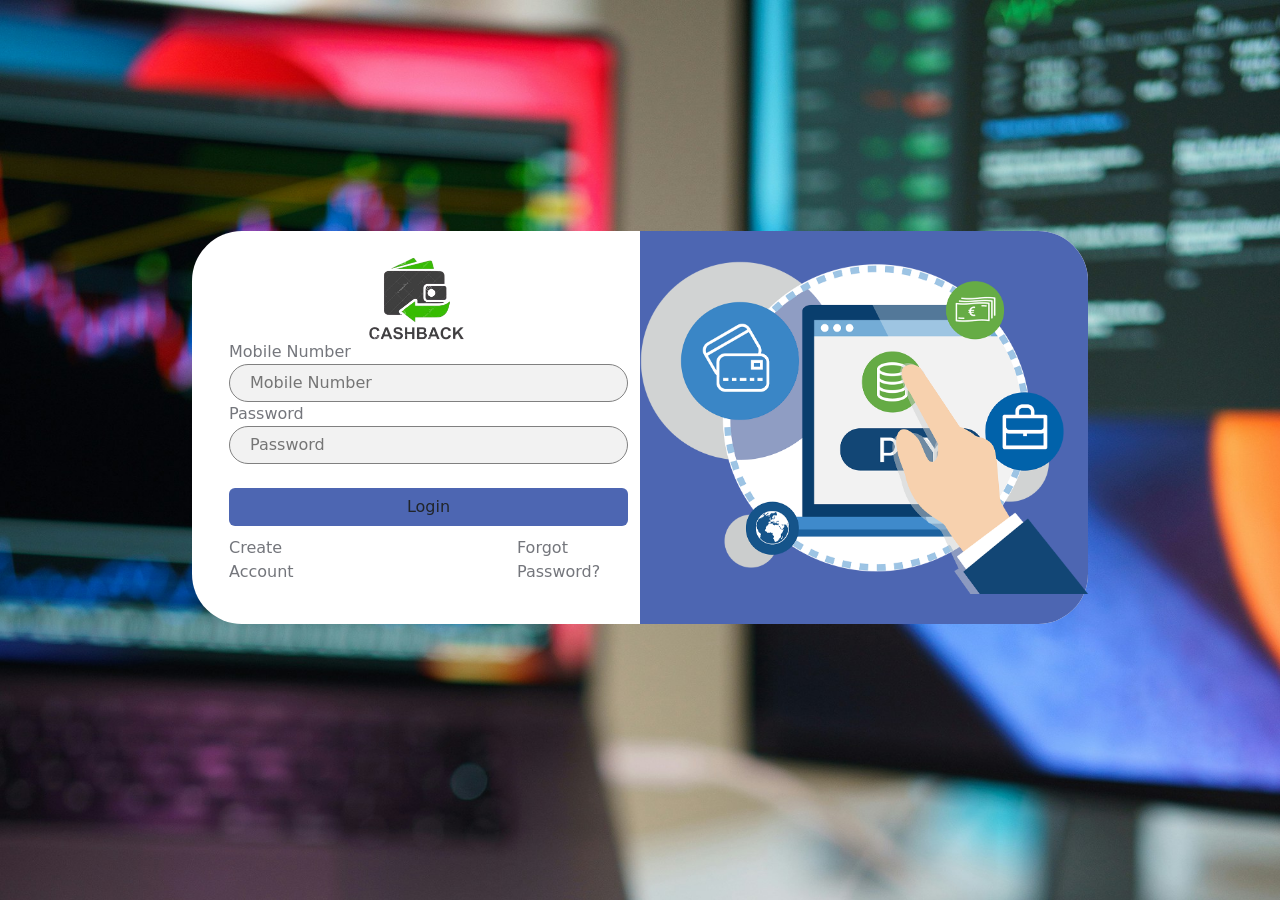
<file: login.html>
<!DOCTYPE html>
<html lang="en">
<head>
    <meta charset="UTF-8">
    <meta name="viewport" content="width=device-width, initial-scale=1.0">
    <title>Login</title>
    <link href="https://cdn.jsdelivr.net/npm/bootstrap@5.0.2/dist/css/bootstrap.min.css" rel="stylesheet" integrity="sha384-EVSTQN3/azprG1Anm3QDgpJLIm9Nao0Yz1ztcQTwFspd3yD65VohhpuuCOmLASjC" crossorigin="anonymous">
    <link rel="stylesheet" href="https://cdnjs.cloudflare.com/ajax/libs/font-awesome/6.6.0/css/all.min.css" integrity="sha512-Kc323vGBEqzTmouAECnVceyQqyqdsSiqLQISBL29aUW4U/M7pSPA/gEUZQqv1cwx4OnYxTxve5UMg5GT6L4JJg==" crossorigin="anonymous" referrerpolicy="no-referrer" />
   <link rel="stylesheet" href="css/css2/login.css">
</head>
<body>
    <!-- <img src="images/main-folder/loginBg.jpg" alt=""> -->
     <!-- <img src="images/main-folder/loginBg.jpg" alt=""> -->
    <div class="main-container">
        <div class="row form-container">
            <div class="col-md-6">
                <div class="logo">
                    <!-- <img src="/assets/images/registerLogo.png" alt=""> -->
                    <img src="images/login-logo.png" alt="">
                </div>
                <form class="login-form">
                    <label>Mobile Number</label>
                    <input type="number" placeholder="Mobile Number">
                    <label>Password</label>
                    <input type="password" placeholder="Password">
                    <div class="login-btn mt-4">
                        <button class="btn text-center">Login</button>
                    </div> 
                    <div class="forgot">
                        <a href="">Create Account</a>
                        <a href="">Forgot Password?</a>
                    </div>
                </form>
            </div>
            <div class="col-md-6 image-container">
                <!-- <img src="/assets/images/rechargeBgLogin.png" alt=""> -->
                <img src="images/main-folder/rechargeBgLogin.png" alt="">
            </div>
        </div>
    </div>
    <script src="https://cdn.jsdelivr.net/npm/bootstrap@5.0.2/dist/js/bootstrap.bundle.min.js" integrity="sha384-MrcW6ZMFYlzcLA8Nl+NtUVF0sA7MsXsP1UyJoMp4YLEuNSfAP+JcXn/tWtIaxVXM" crossorigin="anonymous"></script>
</body>
</html>
</file>
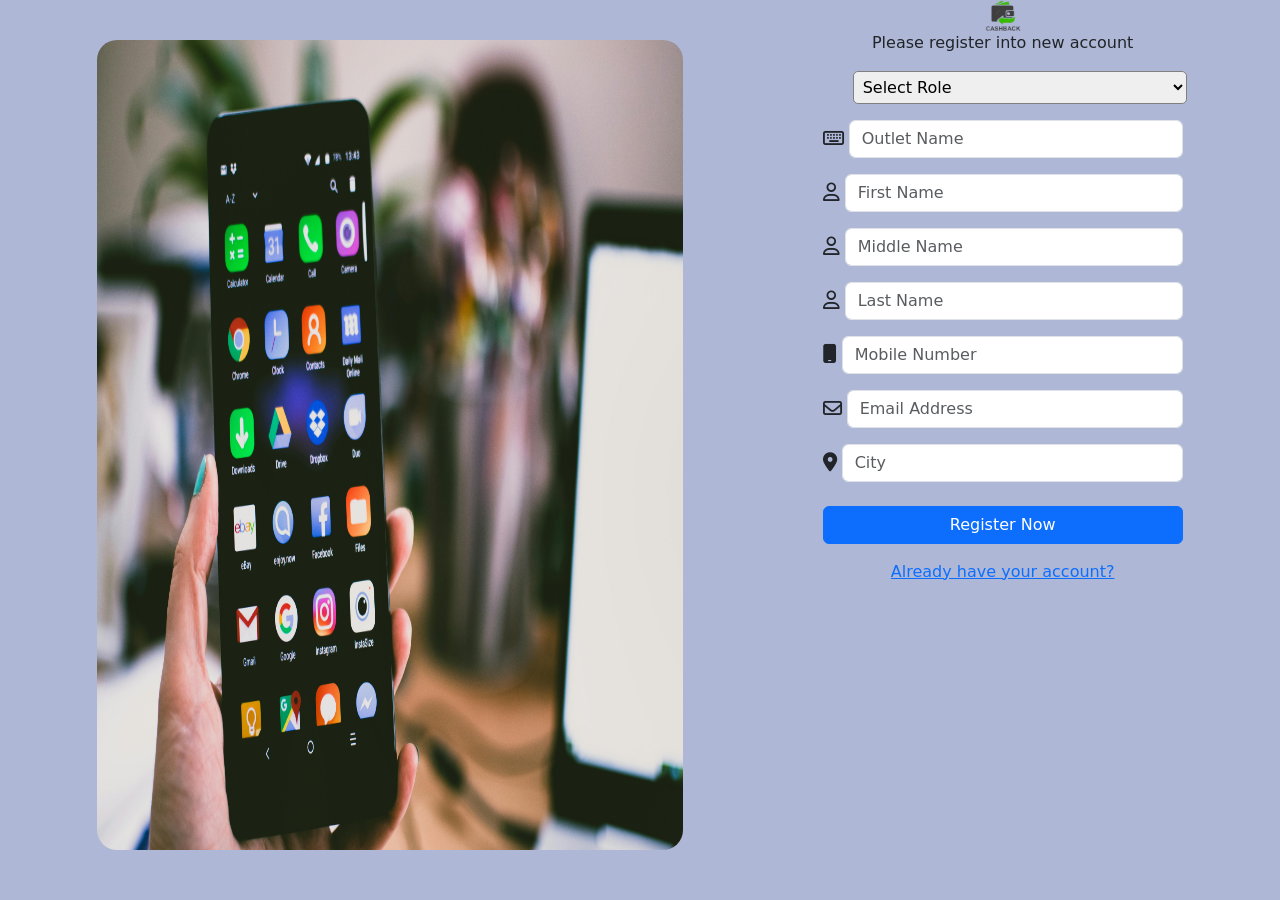
<file: register.html>
<!DOCTYPE html>
<html lang="en">
<head>
    <meta charset="UTF-8">
    <meta name="viewport" content="width=device-width, initial-scale=1.0">
    <title>Register page</title>
    <link href="https://cdn.jsdelivr.net/npm/bootstrap@5.0.2/dist/css/bootstrap.min.css" rel="stylesheet" integrity="sha384-EVSTQN3/azprG1Anm3QDgpJLIm9Nao0Yz1ztcQTwFspd3yD65VohhpuuCOmLASjC" crossorigin="anonymous">
    <link rel="stylesheet" href="https://cdnjs.cloudflare.com/ajax/libs/font-awesome/6.6.0/css/all.min.css" integrity="sha512-Kc323vGBEqzTmouAECnVceyQqyqdsSiqLQISBL29aUW4U/M7pSPA/gEUZQqv1cwx4OnYxTxve5UMg5GT6L4JJg==" crossorigin="anonymous" referrerpolicy="no-referrer" />
   <link rel="stylesheet" href="css/css2/register.css">
</head>
<body style="background-color: #3a4f9c68;">
    <div class="container-fluid">
        <div class="row reg-form">
            <div class="col-md-6 register-img">
                <img src="images/main-folder/register.jpg" alt="">
            </div>
            <div class="col-md-6 register-form">
                <div class="logo">
                    <img src="images/login-logo.png" alt="">
                </div>
                <p class="text-center">Please register into new account</p>
                <form>
                    <select class="dropdown">
                        <option>Select Role</option>
                        <option>API Partner</option>
                        <option>Master Distributor</option>
                        <option>Distributor</option>
                        <option>Retailer</option>
                    </select>
                    <div class="outlet mt-3">
                        <i class="fa-regular fa-keyboard"></i>
                        <input class="form-control" type="text" placeholder="Outlet Name">
                    </div>
                    <div class="firstname mt-3">
                        <i class="fa-regular fa-user"></i>
                        <input class="form-control" type="text" placeholder="First Name">
                    </div>
                    <div class="Middelname mt-3">
                        <i class="fa-regular fa-user"></i>
                        <input class="form-control" type="text" placeholder="Middle Name">
                    </div>
                    <div class="Lastname mt-3">
                        <i class="fa-regular fa-user"></i>
                        <input class="form-control" type="text" placeholder="Last Name">
                    </div>
                    <div class="mobileNo mt-3">
                        <i class="fa-solid fa-mobile"></i>
                        <input class="form-control" type="number" placeholder="Mobile Number">
                    </div>
                    <div class="email mt-3">
                        <i class="fa-regular fa-envelope"></i>
                        <input class="form-control" type="text" placeholder="Email Address">
                    </div>
                    <div class="location mt-3">
                        <i class="fa-solid fa-location-dot"></i>
                        <input class="form-control" type="text" placeholder="City">
                    </div>
                    <div class="registerBtn mt-4">
                       <button style="background-color:  rgba(72, 44, 191, 1) 0%, rgba(106, 198, 240, 1)" class="btn btn-primary w-100">Register Now</button>
                    </div>
                   <div class="accountLink text-center mt-3">
                    <a  href="">Already have your account?</a>
                   </div>
                </form>
            </div>
        </div>
    </div>

    <script src="https://cdn.jsdelivr.net/npm/bootstrap@5.0.2/dist/js/bootstrap.bundle.min.js" integrity="sha384-MrcW6ZMFYlzcLA8Nl+NtUVF0sA7MsXsP1UyJoMp4YLEuNSfAP+JcXn/tWtIaxVXM" crossorigin="anonymous"></script>
</body>
</html>
</file>
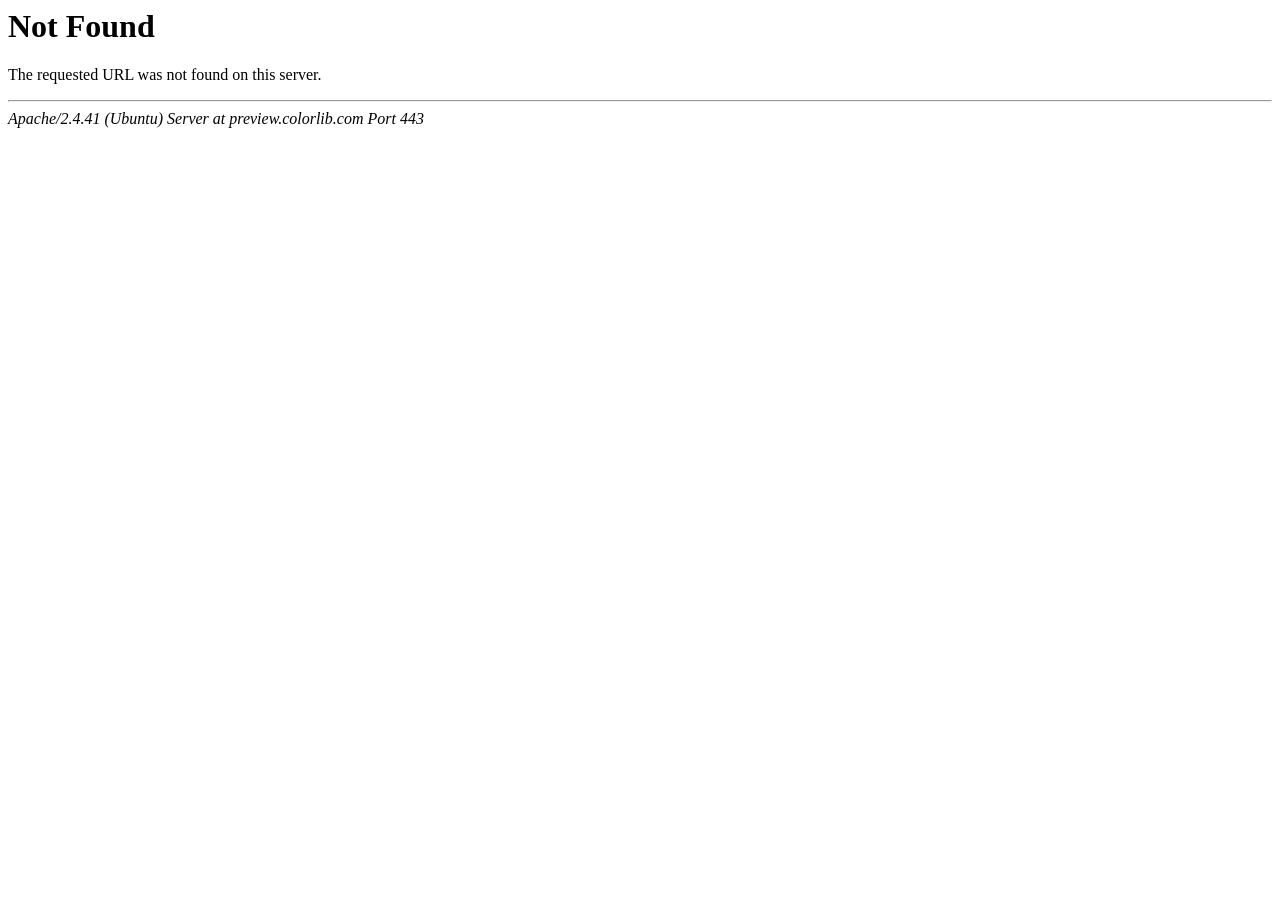
<file: css/owl.video.play.html>
<!DOCTYPE HTML PUBLIC "-//IETF//DTD HTML 2.0//EN">
<html><head>
<title>404 Not Found</title>
</head><body>
<h1>Not Found</h1>
<p>The requested URL was not found on this server.</p>
<hr>
<address>Apache/2.4.41 (Ubuntu) Server at preview.colorlib.com Port 443</address>
<script defer src="https://static.cloudflareinsights.com/beacon.min.js/vcd15cbe7772f49c399c6a5babf22c1241717689176015" integrity="sha512-ZpsOmlRQV6y907TI0dKBHq9Md29nnaEIPlkf84rnaERnq6zvWvPUqr2ft8M1aS28oN72PdrCzSjY4U6VaAw1EQ==" data-cf-beacon='{"rayId":"8a718c17db49446e","version":"2024.7.0","serverTiming":{"name":{"cfL4":true}},"token":"cd0b4b3a733644fc843ef0b185f98241","b":1}' crossorigin="anonymous"></script>
</body></html>
</file>
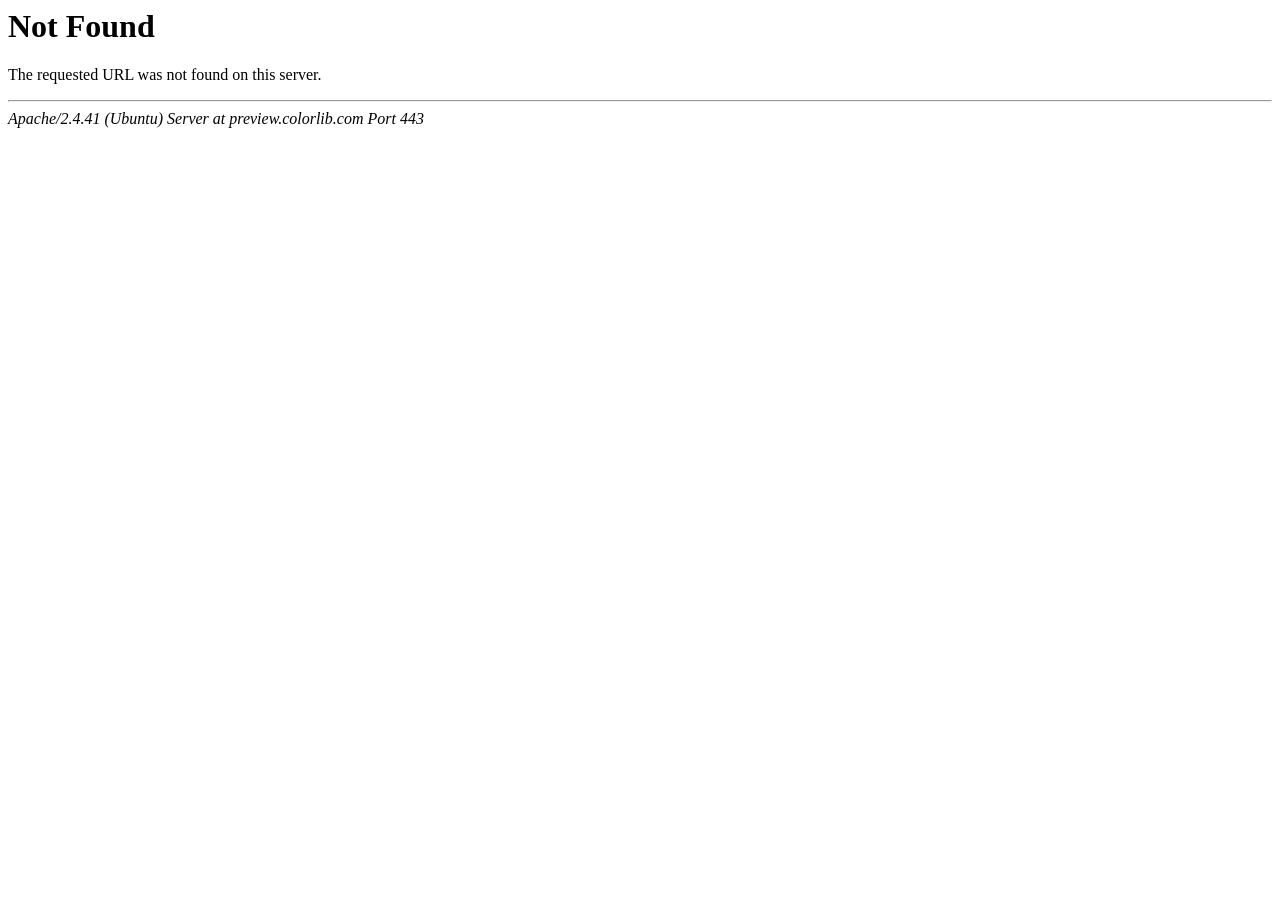
<file: fonts/glyphicons-halflings-regular-2.html>
<!DOCTYPE HTML PUBLIC "-//IETF//DTD HTML 2.0//EN">
<html><head>
<title>404 Not Found</title>
</head><body>
<h1>Not Found</h1>
<p>The requested URL was not found on this server.</p>
<hr>
<address>Apache/2.4.41 (Ubuntu) Server at preview.colorlib.com Port 443</address>
<script defer src="https://static.cloudflareinsights.com/beacon.min.js/vcd15cbe7772f49c399c6a5babf22c1241717689176015" integrity="sha512-ZpsOmlRQV6y907TI0dKBHq9Md29nnaEIPlkf84rnaERnq6zvWvPUqr2ft8M1aS28oN72PdrCzSjY4U6VaAw1EQ==" data-cf-beacon='{"rayId":"8a718c0bcd72446e","version":"2024.7.0","serverTiming":{"name":{"cfL4":true}},"token":"cd0b4b3a733644fc843ef0b185f98241","b":1}' crossorigin="anonymous"></script>
</body></html>
</file>
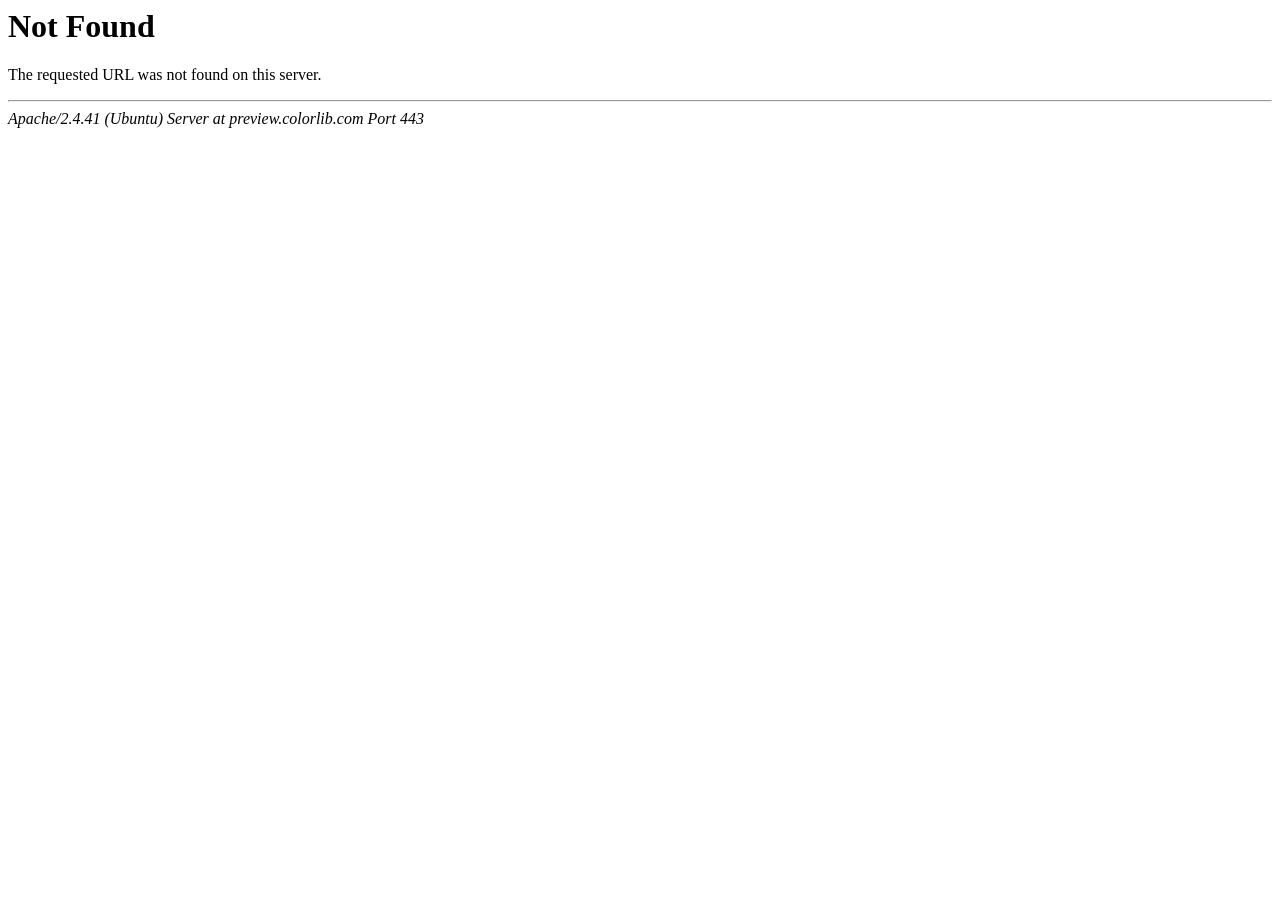
<file: fonts/glyphicons-halflings-regular-3.html>
<!DOCTYPE HTML PUBLIC "-//IETF//DTD HTML 2.0//EN">
<html><head>
<title>404 Not Found</title>
</head><body>
<h1>Not Found</h1>
<p>The requested URL was not found on this server.</p>
<hr>
<address>Apache/2.4.41 (Ubuntu) Server at preview.colorlib.com Port 443</address>
<script defer src="https://static.cloudflareinsights.com/beacon.min.js/vcd15cbe7772f49c399c6a5babf22c1241717689176015" integrity="sha512-ZpsOmlRQV6y907TI0dKBHq9Md29nnaEIPlkf84rnaERnq6zvWvPUqr2ft8M1aS28oN72PdrCzSjY4U6VaAw1EQ==" data-cf-beacon='{"rayId":"8a718c0e68a2446e","version":"2024.7.0","serverTiming":{"name":{"cfL4":true}},"token":"cd0b4b3a733644fc843ef0b185f98241","b":1}' crossorigin="anonymous"></script>
</body></html>
</file>
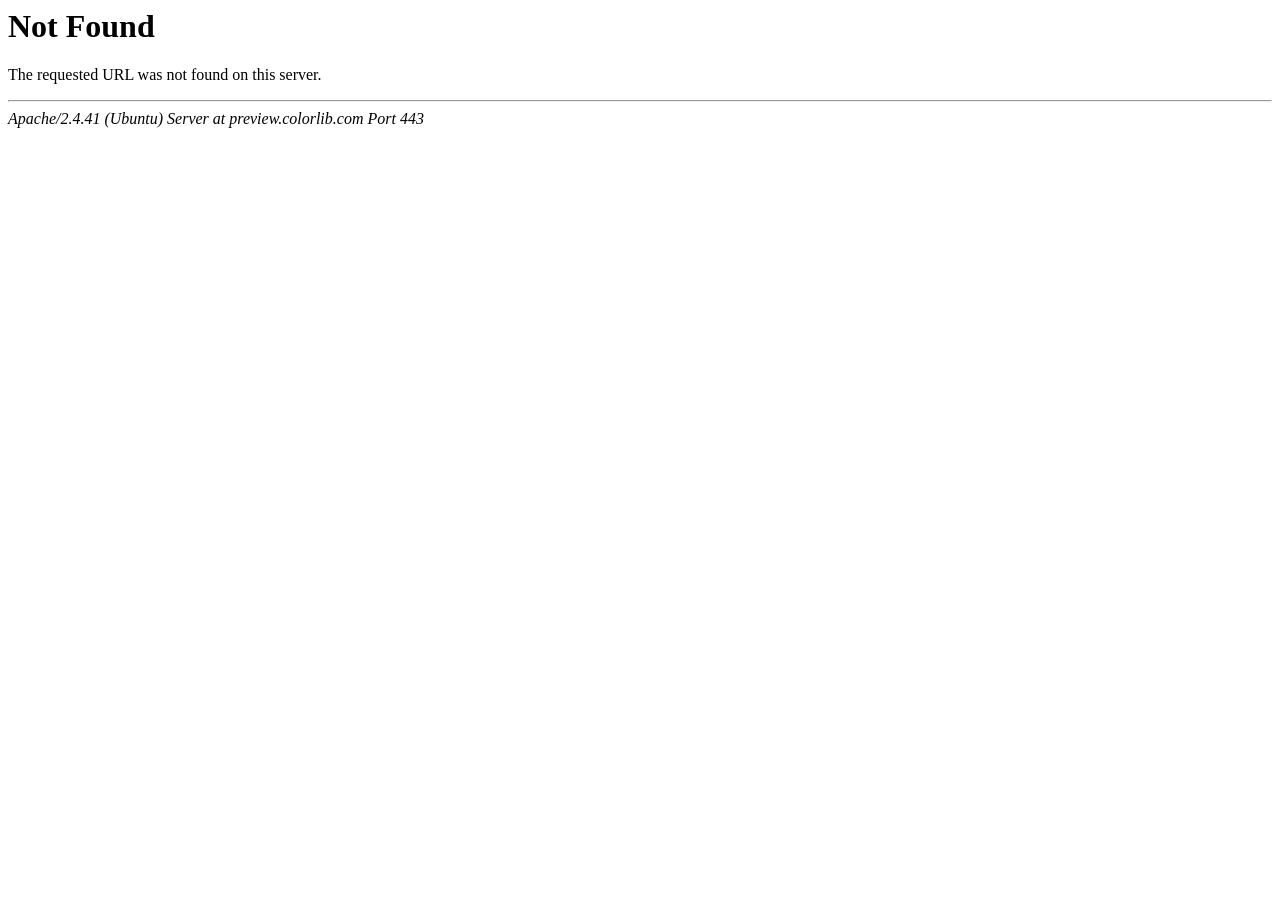
<file: fonts/glyphicons-halflings-regular-4.html>
<!DOCTYPE HTML PUBLIC "-//IETF//DTD HTML 2.0//EN">
<html><head>
<title>404 Not Found</title>
</head><body>
<h1>Not Found</h1>
<p>The requested URL was not found on this server.</p>
<hr>
<address>Apache/2.4.41 (Ubuntu) Server at preview.colorlib.com Port 443</address>
<script defer src="https://static.cloudflareinsights.com/beacon.min.js/vcd15cbe7772f49c399c6a5babf22c1241717689176015" integrity="sha512-ZpsOmlRQV6y907TI0dKBHq9Md29nnaEIPlkf84rnaERnq6zvWvPUqr2ft8M1aS28oN72PdrCzSjY4U6VaAw1EQ==" data-cf-beacon='{"rayId":"8a718c126d28446e","version":"2024.7.0","serverTiming":{"name":{"cfL4":true}},"token":"cd0b4b3a733644fc843ef0b185f98241","b":1}' crossorigin="anonymous"></script>
</body></html>
</file>
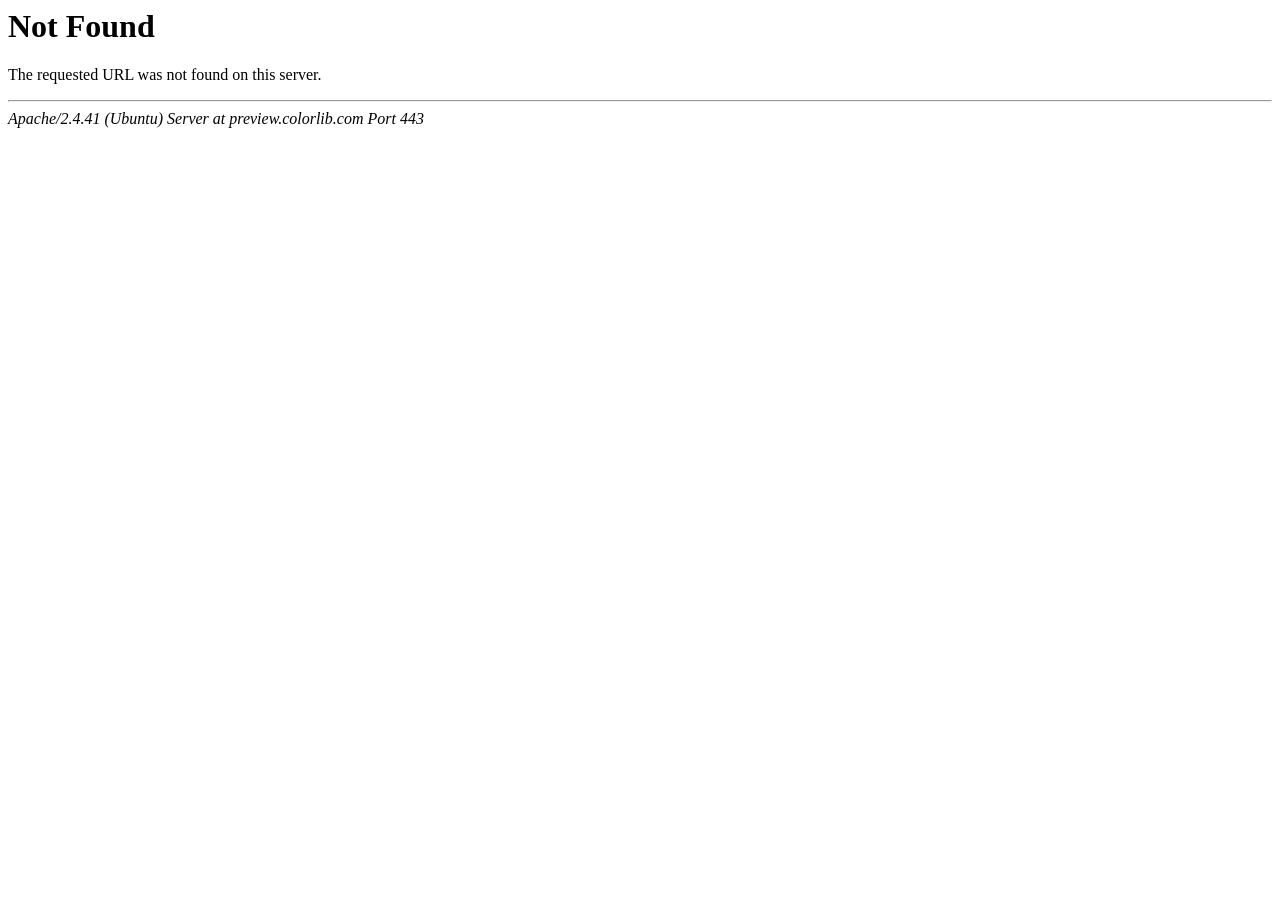
<file: fonts/glyphicons-halflings-regular-5.html>
<!DOCTYPE HTML PUBLIC "-//IETF//DTD HTML 2.0//EN">
<html><head>
<title>404 Not Found</title>
</head><body>
<h1>Not Found</h1>
<p>The requested URL was not found on this server.</p>
<hr>
<address>Apache/2.4.41 (Ubuntu) Server at preview.colorlib.com Port 443</address>
<script defer src="https://static.cloudflareinsights.com/beacon.min.js/vcd15cbe7772f49c399c6a5babf22c1241717689176015" integrity="sha512-ZpsOmlRQV6y907TI0dKBHq9Md29nnaEIPlkf84rnaERnq6zvWvPUqr2ft8M1aS28oN72PdrCzSjY4U6VaAw1EQ==" data-cf-beacon='{"rayId":"8a718c152865446e","version":"2024.7.0","serverTiming":{"name":{"cfL4":true}},"token":"cd0b4b3a733644fc843ef0b185f98241","b":1}' crossorigin="anonymous"></script>
</body></html>
</file>
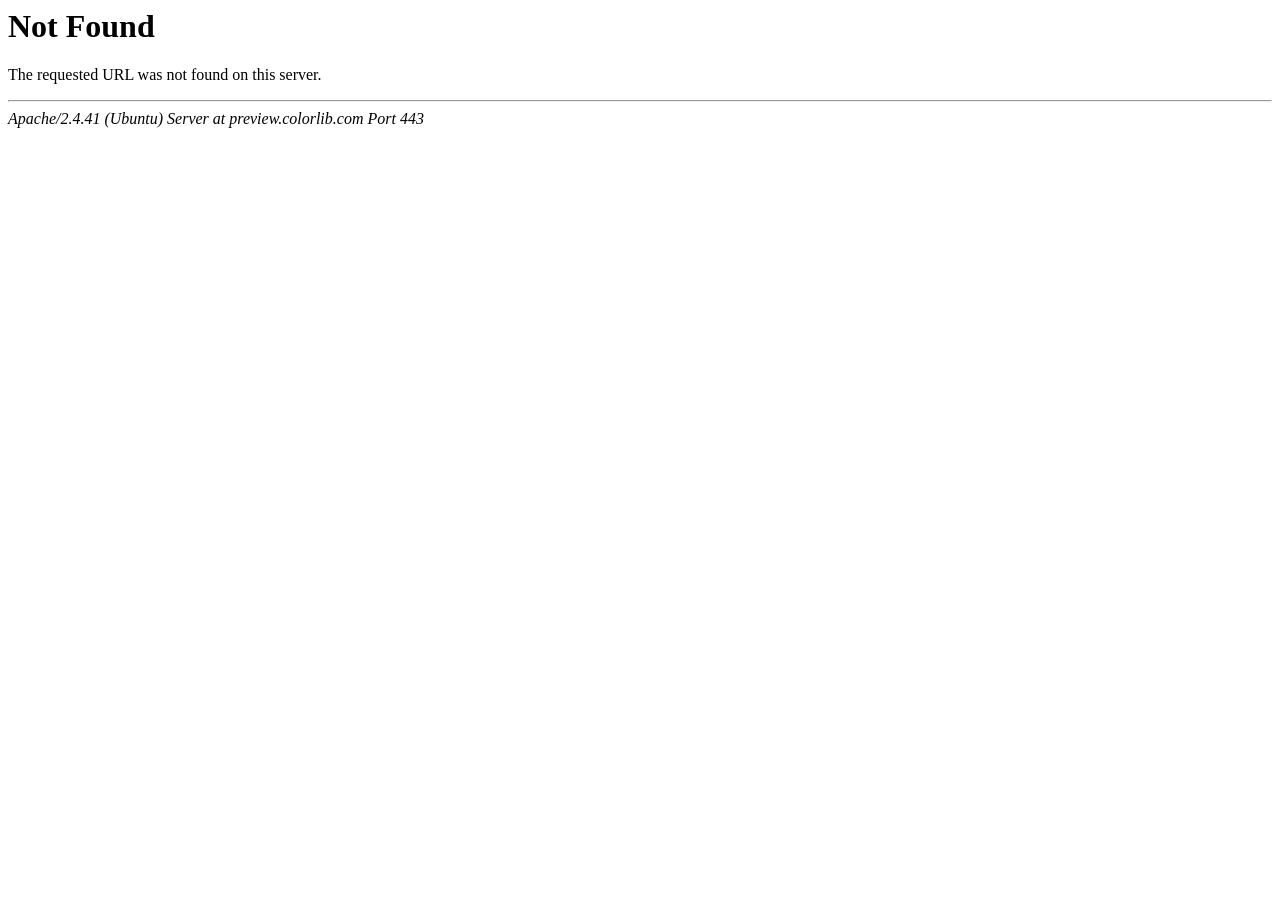
<file: fonts/glyphicons-halflings-regular.html>
<!DOCTYPE HTML PUBLIC "-//IETF//DTD HTML 2.0//EN">
<html><head>
<title>404 Not Found</title>
</head><body>
<h1>Not Found</h1>
<p>The requested URL was not found on this server.</p>
<hr>
<address>Apache/2.4.41 (Ubuntu) Server at preview.colorlib.com Port 443</address>
<script defer src="https://static.cloudflareinsights.com/beacon.min.js/vcd15cbe7772f49c399c6a5babf22c1241717689176015" integrity="sha512-ZpsOmlRQV6y907TI0dKBHq9Md29nnaEIPlkf84rnaERnq6zvWvPUqr2ft8M1aS28oN72PdrCzSjY4U6VaAw1EQ==" data-cf-beacon='{"rayId":"8a718c051dfe446e","version":"2024.7.0","serverTiming":{"name":{"cfL4":true}},"token":"cd0b4b3a733644fc843ef0b185f98241","b":1}' crossorigin="anonymous"></script>
</body></html>
</file>
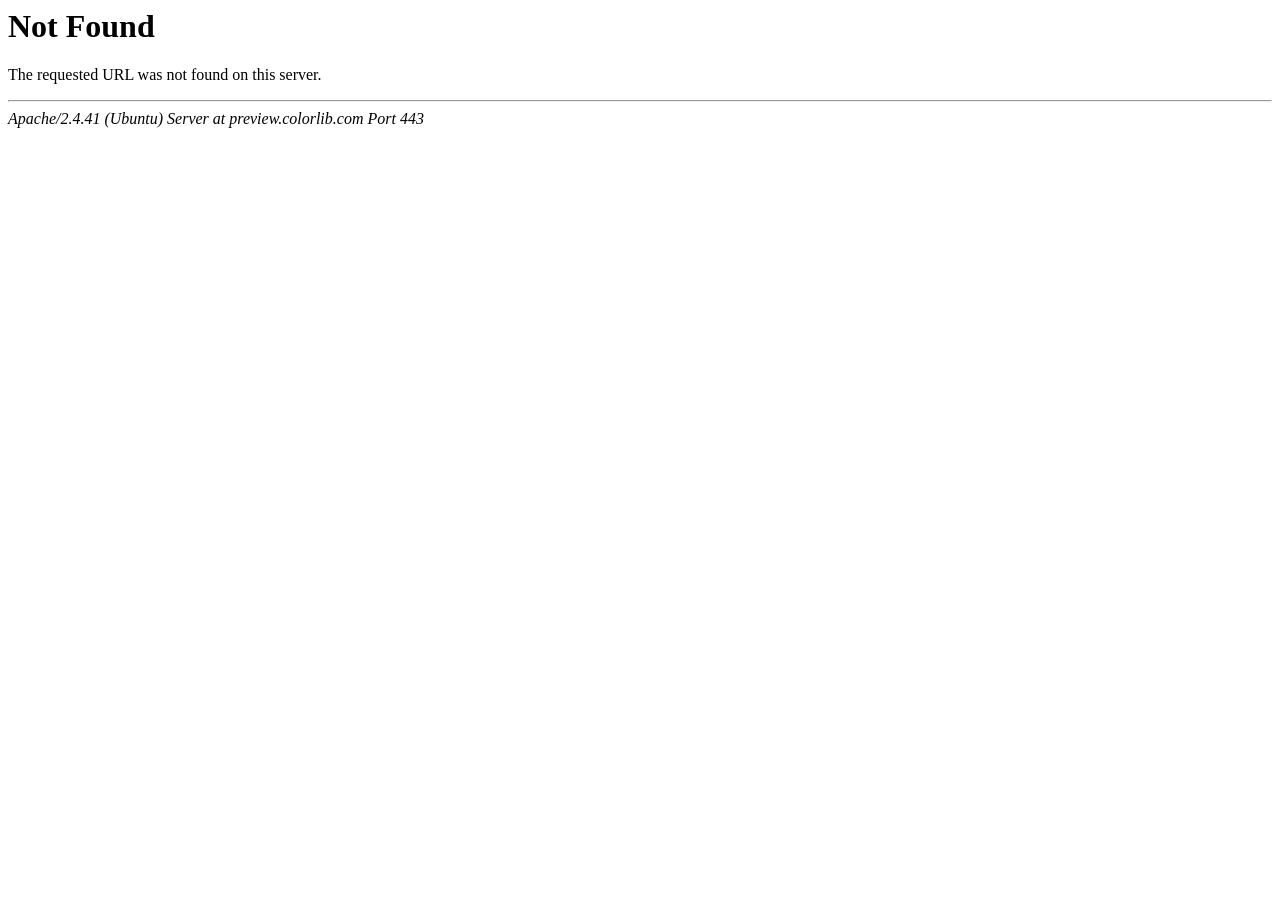
<file: fonts/glyphicons-halflings-regulard41d.html>
<!DOCTYPE HTML PUBLIC "-//IETF//DTD HTML 2.0//EN">
<html><head>
<title>404 Not Found</title>
</head><body>
<h1>Not Found</h1>
<p>The requested URL was not found on this server.</p>
<hr>
<address>Apache/2.4.41 (Ubuntu) Server at preview.colorlib.com Port 443</address>
<script defer src="https://static.cloudflareinsights.com/beacon.min.js/vcd15cbe7772f49c399c6a5babf22c1241717689176015" integrity="sha512-ZpsOmlRQV6y907TI0dKBHq9Md29nnaEIPlkf84rnaERnq6zvWvPUqr2ft8M1aS28oN72PdrCzSjY4U6VaAw1EQ==" data-cf-beacon='{"rayId":"8a718c093acc446e","version":"2024.7.0","serverTiming":{"name":{"cfL4":true}},"token":"cd0b4b3a733644fc843ef0b185f98241","b":1}' crossorigin="anonymous"></script>
</body></html>
</file>
<file: css/css2/login.css>
body{
  background-image: url('/images/main-folder/loginBg.jpg');
  background-repeat: no-repeat;
  background-size: cover;
  height: 95vh;
  opacity: 1;
  display: flex;
  align-items: center;
  justify-content: center;
}

.logo{
  text-align: center;
}
.logo img{
  width: 100px;
}
.login-form label{
  display: block;
}
.form-container{
  background-color: #fff;
  display: flex;
  align-items: center;
  justify-content: space-between;
  width: 70%;
  margin-left: 15%;
  border-radius: 50px;
}
.image-container{
  background-color: rgb(77, 102, 178);
  padding: 30px 0px;
  border-top-right-radius: 50px;
  border-bottom-right-radius: 50px;
}
.image-container img{
  width: 100%;
}
.login-form{
  padding: 0px 0px 15px 25px;
}
.login-btn button{
  background-color: rgb(77, 102, 178);
  width: 100%;
}
.login-form label{
  color: rgb(116, 118, 124);
}
.login-form input{
  border: none;
  border: 1px solid grey;
  border-radius: 50px;
  padding: 6px 20px;
  background-color:#0000000D;
  width: 100%;
}
.forgot{
  display: flex;
  gap: 190px;
  margin-top: 10px;
}
.forgot a{
  color: rgb(116, 118, 124);
  text-decoration: none;
}
</file>
<file: css/css2/register.css>
select{
    justify-content: space-between;
    width: 93%;
    border: 1px solid grey;
    border-radius: 5px;
    padding: 5px 5px 5px 5px;
    margin-left: 30px;
}
.outlet{
    display: flex;
    align-items: center;
    gap: 5px;
}
.firstname{
    display: flex;
    align-items: center;
    gap: 5px;
}
.Middelname{
    display: flex;
    align-items: center;
    gap: 5px;
}
.Lastname{
    display: flex;
    align-items: center;
    gap: 5px;
}
.mobileNo{
    display: flex;
    align-items: center;
    gap: 5px;
}
.email{
    display: flex;
    align-items: center;
    gap: 5px;
}
.location{
    display: flex;
    align-items: center;
    gap: 5px;
}
i{
    font-size: 19px;
}

.register-img img{
    width: 95%;
    height: 90vh;
    margin-top: 40px;
    border-radius: 20px;
}
.logo{
    align-items: center;
    text-align: center;
}
.logo img{
    width: 10%;
}
.register-form{
    width: 30%;
}
.reg-form{
    justify-content: space-evenly;
}
@media screen and (max-width: 768px) {
    .register-form {
     width: 100%;
     align-items: center; 
    }
    select{
        justify-content: space-between;
        width: 90%;
        border: 1px solid grey;
        border-radius: 5px;
        padding: 5px 5px 5px 5px;
        margin-left: 30px; 
    }
 }
</file>
